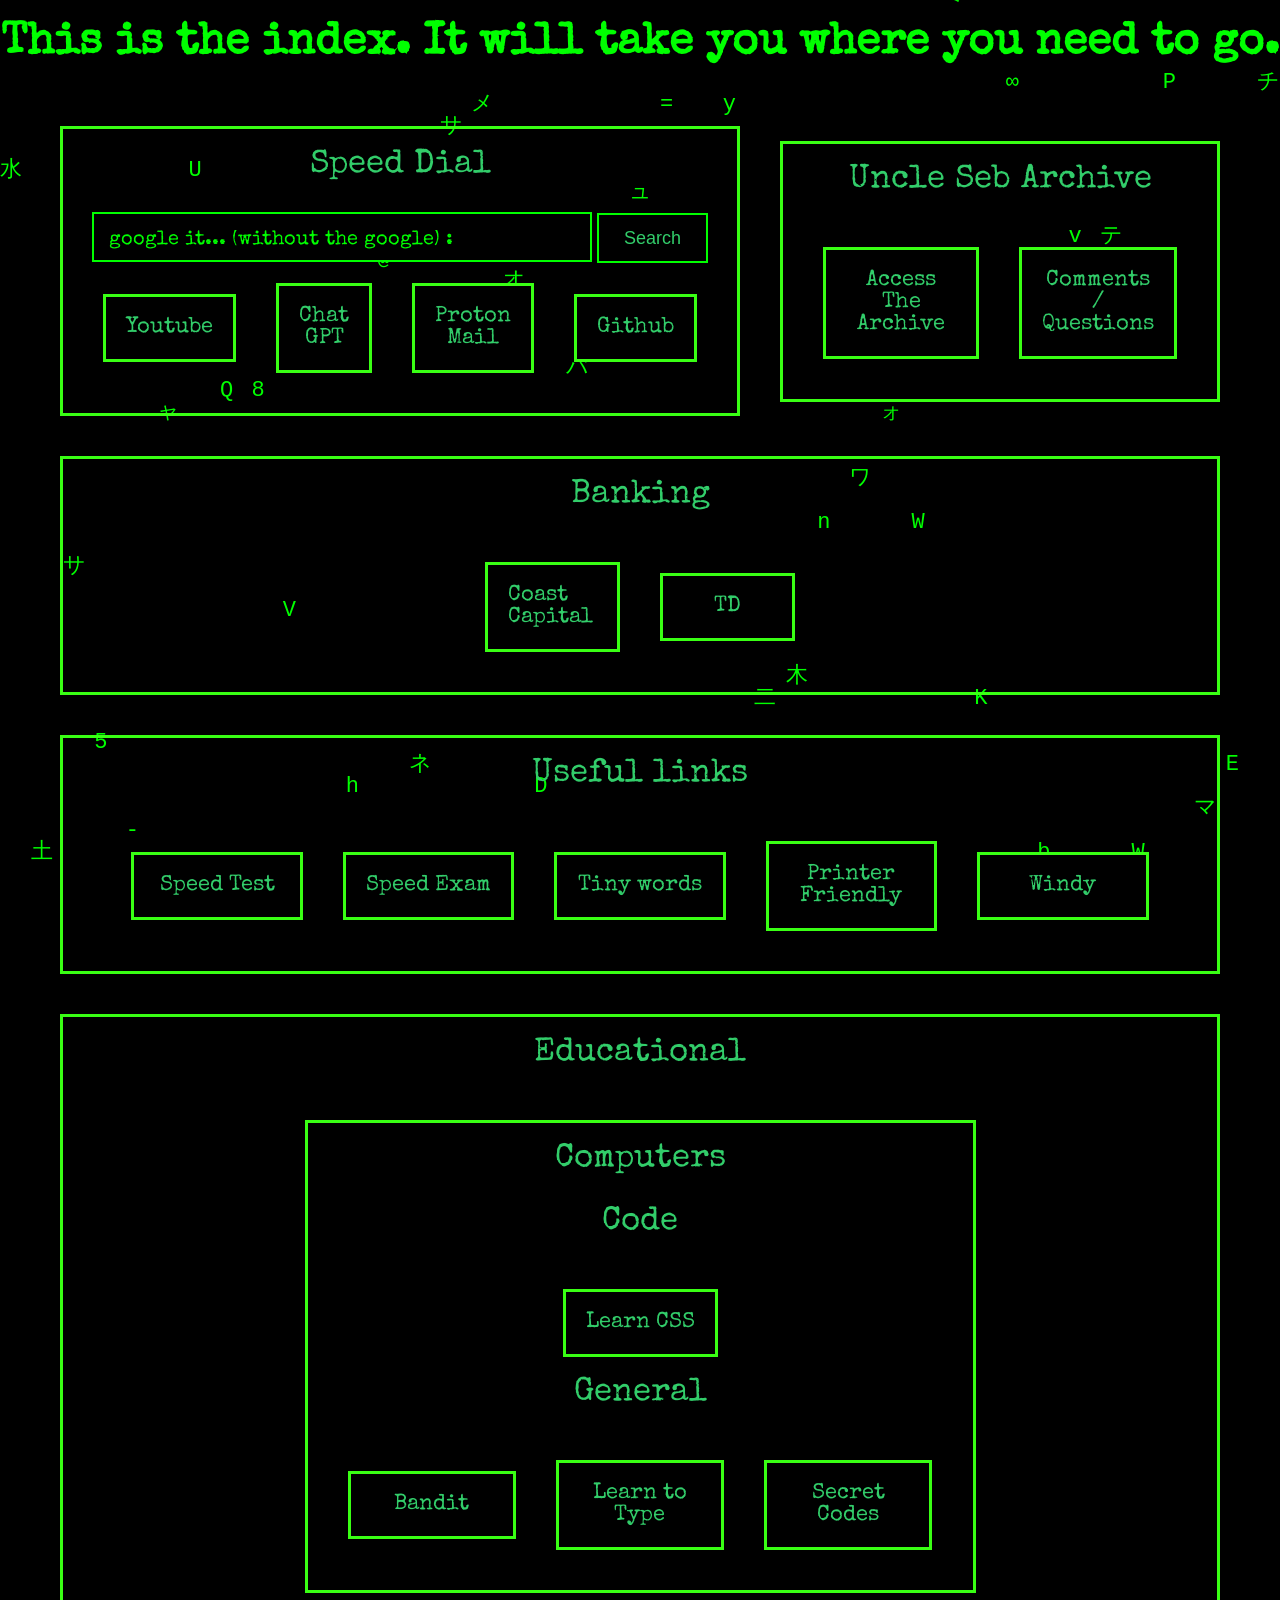
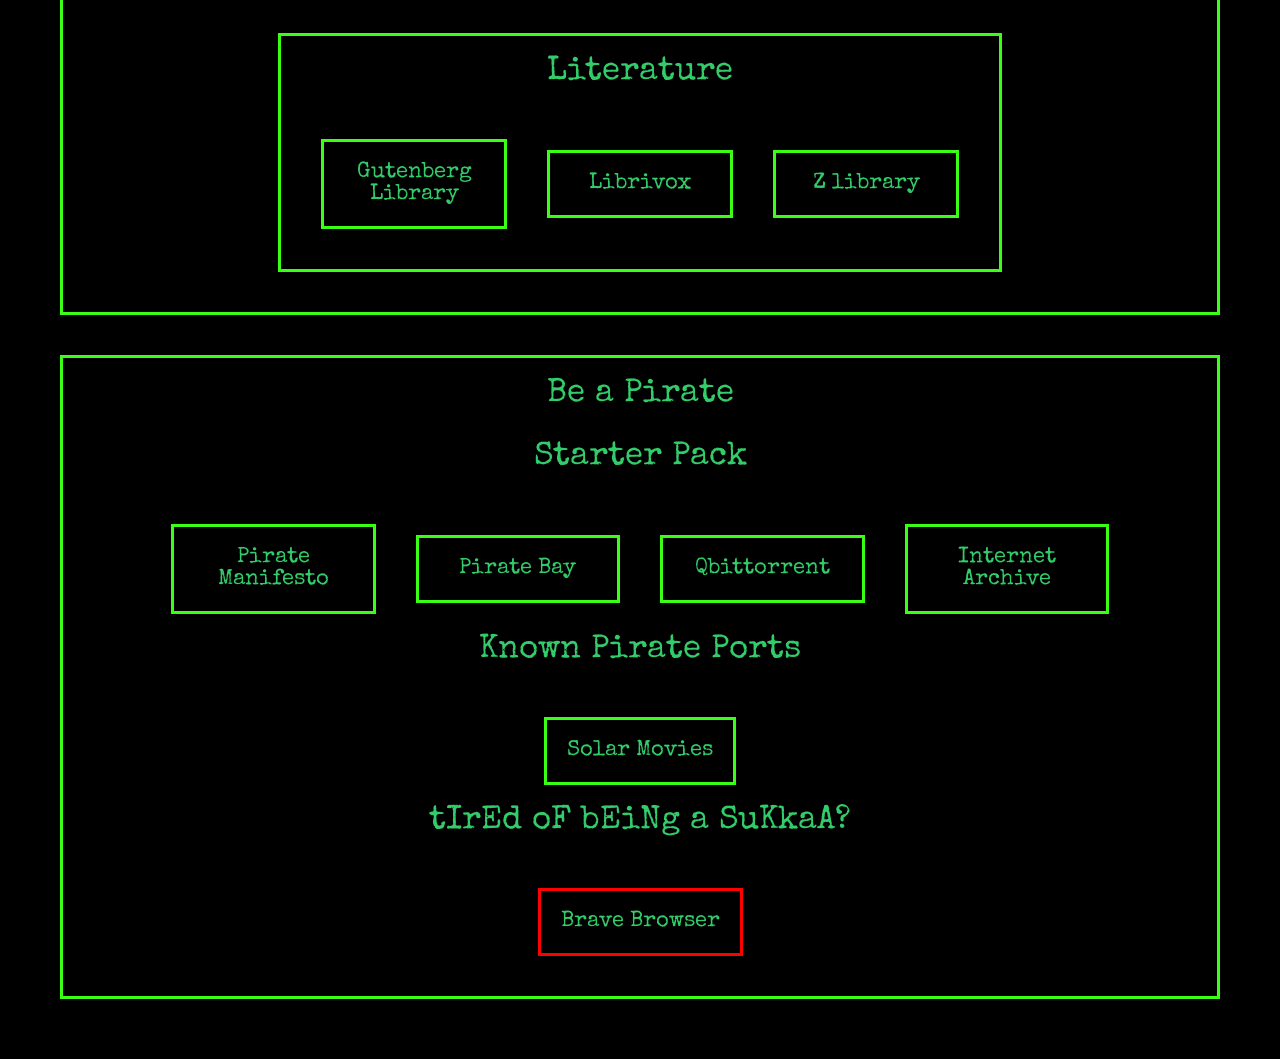
<file: index.html>
<!DOCTYPE html>
<html lang="en">
<head>
    <title>JFLovely.ca</title>
    <link rel="stylesheet" href="style.css">
    <link href="https://fonts.googleapis.com/css2?family=Special+Elite&display=swap" rel="stylesheet">
    <meta charset="UTF-8">
    <meta name="viewport" content="width=device-width, initial-scale=1.0">
</head>
<body>
    <canvas id="matrix"></canvas>
<div class="for-message">
<h1>This is the index. It will take you where you need to go.

</h1>
</div>
<!-- EVERYTHING GOES INSIDE OF THIS BOX-->
<div class="whole-ass-page-box">

    <!-- SPEED DIAL SECTION -->

    <div class="speed-dial">
        <div class="category-title">
            Speed Dial
        </div>

     
        <!--              -------- BRAVE SEARCH ENGINE -------- -->
        <div class="search">
            <form class="google-it" action="https://search.brave.com/search" method="GET"
                        target="_blank">
                <input class="google-it" type="text" name="q" placeholder="google it... (without the google) :">
                <button type="submit">Search</button>       
            </form>
        </div>

    <!--              -------- BRAVE SEARCH ENGINE -------- -->

        <div class="category-links">
            <a href="https://www.youtube.com/" class="youtube"
                target="_blank"
                rel="noopener noreferrer">
                Youtube
            </a>
            <a href="https://chatgpt.com/" class="chatgpt"
                target="_blank"
                rel="noopener noreferrer">
                Chat GPT
            </a>
            <a href="https://account.proton.me/login" class="proton"
                target="_blank"
                rel="noopener noreferrer">
                Proton Mail
            </a>
            <a href="https://github.com/login" class="github"
                target="_blank"
                rel="noopener noreferrer">
                Github
            </a>
        </div>
    </div>

        <!-- UNCLE SEB ARCHIVE -->

    <div class="uncle-seb-archive">
        <div class="category-title">
        Uncle Seb Archive
        </div>
        <div class="category-links">
            <a href="archive.html" class="to-the-archive-box"
                    target="_blank"
                    rel="noopener noreferrer">
                Access
                The 
                Archive
            </a>
            <a href="mailto:suggestions@jflovely.ca" class="email-me-box"
                    target="_blank"
                    rel="noopener noreferrer">
            Comments 
            / 
            Questions
            
            </a>
        </div>
    </div>

        <!-- BANKING BANKING BANKING BANKING -->

    <div class="bank-box">
        <div class="category-title">
        Banking
        </div>
        <div class="category-links">
            <a href="https://banking.coastcapitalsavings.com/" class="coast-capital-box"
                    target="_blank"
                    rel="noopener noreferrer">
                Coast Capital
            </a>
            <a href="https://authentication.td.com/uap-ui/?consumer=easyweb&locale=en_CA#/uap/login" class="td-box"
                    target="_blank"
                    rel="noopener noreferrer">
                TD
            </a>
        </div>
    </div>


       <!-- USEFUL LINKS SECTION -->
    <div class="useful-links">
        <div class="category-title">
            Useful links
        </div>
        <div class="category-links">
            <a href="https://www.speedtest.net/" class="speed-test-1"
                        target="_blank"
                        rel="noopener noreferrer">
                Speed Test
            </a>
            <a href="https://speed.cloudflare.com/" class="speed-test-1"
                        target="_blank"
                        rel="noopener noreferrer">
                Speed Exam
            </a>
            <a href="https://tosdr.org/en" class="tiny-words"
                        target="_blank"
                        rel="noopener noreferrer">
                Tiny words
            </a>
            <a href="https://www.printfriendly.com/" class="printer"
                        target="_blank"
                        rel="noopener noreferrer">
                Printer Friendly
            </a>
            <a href="https://www.windy.com/-Waves-waves" class="windy"
                        target="_blank"
                        rel="noopener noreferrer">
                Windy
            </a>
        </div>
    </div>

    <!-- EDUCATIONAL LINKS SECTIONS -->
    
    <div class="educational-box">
        <div class="category-title">
            Educational
        </div>
        <div class="computer-education">
            <div class="category-title">
                Computers
            </div>
            <div class="category-title">
                Code
            </div>
            <div class="category-links">
                <a href="https://flukeout.github.io/" class="sushi"
                        target="_blank"
                        rel="noopener noreferrer">
                    Learn CSS
                </a>
            </div>
            <div class="category-title">
                General
            </div>
            <div class="category-links">
                <a href="https://overthewire.org/wargames/bandit/" class="bandit"
                target="_blank"
                rel="noopener noreferrer">
                    Bandit
                </a>
                <a href="https://entertrained.app/prompt/herman-melville--moby-dick__006" class="typing"
                target="_blank"
                rel="noopener noreferrer">
                    Learn to Type
                </a>
                <a href="secret codes.html" class="secret-codes"
                target="_blank"
                rel="noopener noreferrer">
                    Secret Codes
                </a>
            </div>

            <!-- LITERATURE SECTION  -->

        </div>
        <div class="literature">
            <div class="category-title">
                Literature
            </div> 
            <div class="category-links">
                <a href="https://www.gutenberg.org/" class="gutenberg"
                    target="_blank"
                    rel="noopener noreferrer">
                    Gutenberg Library
                </a>
                <a href="https://librivox.org/" class="librivox"
                    target="_blank"
                    rel="noopener noreferrer">
                    Librivox
                </a>
                <a href="https://z-library.bz/" class="zlibrary"
                    target="_blank"
                    rel="noopener noreferrer">
                    Z library
                </a>
            </div>
        </div>
    </div>
        
<!-------------------- THIS IS THE PIRATE SECTION ----------------->
    <div class="be-a-pirate">
        <div class="category-title">
            Be a Pirate
        </div>
        <div class="category-title">
            Starter Pack
        </div>
        <div class="category-links">
            <a href="https://doctorspaghetti.org/pastafarians-pirates-and-climate-change/" class="pirate-manifesto" 
                target="_blank" 
                rel="noopener noreferrer">
                Pirate Manifesto
            </a>
            <a href= "https://thepiratebay.org/index.html" class="piratebay"
                target="_blank"
                rel="noopener noreferrer">
                Pirate Bay
            </a>
            <a href="https://www.qbittorrent.org/download" class="qbit" 
                target="_blank" 
                rel="noopener noreferrer">
                Qbittorrent
            </a>
            <a href="https://archive.org/" class="archive" 
                target="_blank" 
                rel="noopener noreferrer">
                Internet Archive
            </a>
        </div>
        <!--  -->
        <div class="category-title">
            Known Pirate Ports
        </div>
        <div class="category-links">
            <a href="https://solarmoviesz.co/" class="solar" 
                target="_blank" 
                rel="noopener noreferrer">
                Solar Movies
            </a>
        </div>
        <div class="category-title">
            tIrEd oF bEiNg a SuKkaA?
        </div>
        <div class="category-links">
            <a href="https://brave.com/download/" class="brave">
                Brave Browser
            </a>
        </div>
    </div>



</div>


    <!-- ----------------------- THIS IS THE END------------------------ -->

<script>const canvas = document.getElementById("matrix");
const ctx = canvas.getContext("2d");


// ===============================
// MATRIX SETTINGS
// ===============================

let fontSize = 22;

// Lower number = faster
// 50 = normal, 35 = faster, 70 = slower
let rainSpeed = 77;

// 1.0 = normal
// 1.35 = denser
// 0.75 = more sparse
let density = .7;


// ===============================
// MATRIX CHARACTERS
// ===============================

const letters =
    "ABCDEFGHIJKLMNOPQRSTUVWXYZ" +
    "abcdefghijklmnopqrstuvwxyz" +
    "0123456789" +

    // Katakana
    "アァカサタナハマヤャラワガザダバパ" +
    "イィキシチニヒミリヰギジヂビピ" +
    "ウゥクスツヌフムユュルグズヅブプ" +
    "エェケセテネヘメレヱゲゼデベペ" +
    "オォコソトノホモヨョロヲゴゾドボポ" +

    // // Hiragana
    // "あいうえお" +
    // "かきくけこ" +
    // "さしすせそ" +
    // "たちつてと" +
    // "なにぬねの" +
    // "はひふへほ" +
    // "まみむめも" +
    // "やゆよ" +
    // "らりるれろ" +
    // "わをん" +

    // Kanji / numbers
    "日月火水木金土" +
    "零一二三四五六七八九" +

    // Symbols
    "!@#$%^&*+-=<>[]{}" +
    "∴∵∞≠≈";


// ===============================
// RAIN COLUMNS
// ===============================

const drops = [];
const speeds = [];


// ===============================
// NATURAL SPEED GENERATOR
// ===============================

function randomSpeed() {

    // Generate a random number centered around 1.0.
    // This makes average-speed columns common,
    // while very slow/fast columns are less common.

    let speed =
        (Math.random() +
         Math.random() +
         Math.random()) / 3;

    // Convert 0–1 into approximately 0.5–2.5
    speed = 0.5 + speed * 2;

    return speed;
}


// ===============================
// RESIZE CANVAS
// ===============================

function resizeCanvas() {

    canvas.width = window.innerWidth;
    canvas.height = window.innerHeight;

    const columnWidth = fontSize / density;
    const columns = Math.ceil(canvas.width / columnWidth);

    drops.length = 0;
    speeds.length = 0;

    for (let x = 0; x < columns; x++) {

        // Random starting position
        drops[x] = Math.floor(
            Math.random() * (canvas.height / fontSize)
        );

        // Give every column its own speed
        speeds[x] = randomSpeed();
    }
}


// ===============================
// DRAW MATRIX RAIN
// ===============================

function draw() {

    // Fade previous characters
    ctx.fillStyle = "rgba(0, 0, 0, 0.075)";
    ctx.fillRect(
        0,
        0,
        canvas.width,
        canvas.height
    );

    ctx.fillStyle = "#0F0";
    ctx.font = fontSize + "px monospace";

    const columnWidth = fontSize / density;

    for (let i = 0; i < drops.length; i++) {

        // Pick a random character
        const text = letters.charAt(
            Math.floor(
                Math.random() * letters.length
            )
        );

        // Draw character
        ctx.fillText(
            text,
            i * columnWidth,
            drops[i] * fontSize
        );


        // If the column reaches the bottom,
        // occasionally restart it at the top.
        if (
            drops[i] * fontSize > canvas.height &&
            Math.random() > 0.975
        ) {

            drops[i] = 0;

            // New speed every time the column restarts
            speeds[i] = randomSpeed();
        }


        // Move this column according to its
        // individual speed.
        drops[i] += speeds[i];
    }
}


// ===============================
// START MATRIX
// ===============================

resizeCanvas();

setInterval(draw, rainSpeed);


// ===============================
// HANDLE WINDOW RESIZE
// ===============================

window.addEventListener(
    "resize",
    resizeCanvas
);</script>

</body>



</html>
</file>
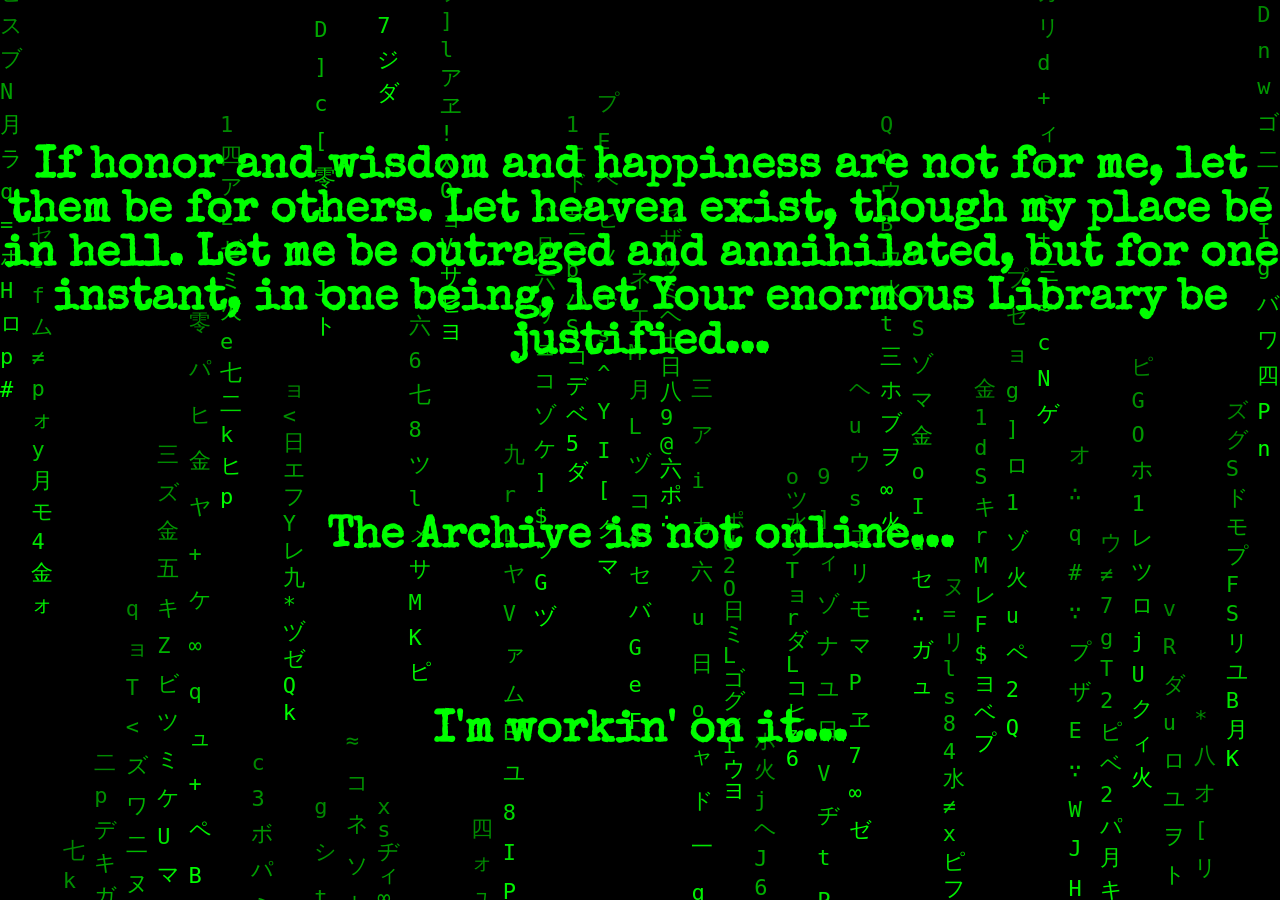
<file: archive.html>
<!DOCTYPE html>
<html lang="en">
<head>
    <meta charset="UTF-8">
    <meta name="viewport" content="width=, initial-scale=1.0">
    <title>Uncle Seb Archive</title>
    <link rel="stylesheet" href="style.css">
        <link href="https://fonts.googleapis.com/css2?family=Special+Elite&display=swap" rel="stylesheet">
</head>
<body>
    <canvas id="matrix"></canvas>
    <div class="centre-stage">
    <h1> If honor and wisdom 
and happiness are not for me, let them be for others. Let heaven exist, though 
my place be in hell. Let me be outraged and annihilated, but for one instant, in 
one being, let Your enormous Library be justified...</h1>
    <h1>The Archive is not online...</h1>
    <h1>I'm workin' on it...</h1>
    </div>
</body>



<script>const canvas = document.getElementById("matrix");
const ctx = canvas.getContext("2d");


// ===============================
// MATRIX SETTINGS
// ===============================

let fontSize = 22;

// Lower number = faster
// 50 = normal, 35 = faster, 70 = slower
let rainSpeed = 77;

// 1.0 = normal
// 1.35 = denser
// 0.75 = more sparse
let density = .7;


// ===============================
// MATRIX CHARACTERS
// ===============================

const letters =
    "ABCDEFGHIJKLMNOPQRSTUVWXYZ" +
    "abcdefghijklmnopqrstuvwxyz" +
    "0123456789" +

    // Katakana
    "アァカサタナハマヤャラワガザダバパ" +
    "イィキシチニヒミリヰギジヂビピ" +
    "ウゥクスツヌフムユュルグズヅブプ" +
    "エェケセテネヘメレヱゲゼデベペ" +
    "オォコソトノホモヨョロヲゴゾドボポ" +

    // // Hiragana
    // "あいうえお" +
    // "かきくけこ" +
    // "さしすせそ" +
    // "たちつてと" +
    // "なにぬねの" +
    // "はひふへほ" +
    // "まみむめも" +
    // "やゆよ" +
    // "らりるれろ" +
    // "わをん" +

    // Kanji / numbers
    "日月火水木金土" +
    "零一二三四五六七八九" +

    // Symbols
    "!@#$%^&*+-=<>[]{}" +
    "∴∵∞≠≈";


// ===============================
// RAIN COLUMNS
// ===============================

const drops = [];
const speeds = [];


// ===============================
// NATURAL SPEED GENERATOR
// ===============================

function randomSpeed() {

    // Generate a random number centered around 1.0.
    // This makes average-speed columns common,
    // while very slow/fast columns are less common.

    let speed =
        (Math.random() +
         Math.random() +
         Math.random()) / 3;

    // Convert 0–1 into approximately 0.5–2.5
    speed = 0.5 + speed * 2;

    return speed;
}


// ===============================
// RESIZE CANVAS
// ===============================

function resizeCanvas() {

    canvas.width = window.innerWidth;
    canvas.height = window.innerHeight;

    const columnWidth = fontSize / density;
    const columns = Math.ceil(canvas.width / columnWidth);

    drops.length = 0;
    speeds.length = 0;

    for (let x = 0; x < columns; x++) {

        // Random starting position
        drops[x] = Math.floor(
            Math.random() * (canvas.height / fontSize)
        );

        // Give every column its own speed
        speeds[x] = randomSpeed();
    }
}


// ===============================
// DRAW MATRIX RAIN
// ===============================

function draw() {

    // Fade previous characters
    ctx.fillStyle = "rgba(0, 0, 0, 0.05)";
    ctx.fillRect(
        0,
        0,
        canvas.width,
        canvas.height
    );

    ctx.fillStyle = "#0F0";
    ctx.font = fontSize + "px monospace";

    const columnWidth = fontSize / density;

    for (let i = 0; i < drops.length; i++) {

        // Pick a random character
        const text = letters.charAt(
            Math.floor(
                Math.random() * letters.length
            )
        );

        // Draw character
        ctx.fillText(
            text,
            i * columnWidth,
            drops[i] * fontSize
        );


        // If the column reaches the bottom,
        // occasionally restart it at the top.
        if (
            drops[i] * fontSize > canvas.height &&
            Math.random() > 0.975
        ) {

            drops[i] = 0;

            // New speed every time the column restarts
            speeds[i] = randomSpeed();
        }


        // Move this column according to its
        // individual speed.
        drops[i] += speeds[i];
    }
}


// ===============================
// START MATRIX
// ===============================

resizeCanvas();

setInterval(draw, rainSpeed);


// ===============================
// HANDLE WINDOW RESIZE
// ===============================

window.addEventListener(
    "resize",
    resizeCanvas
);</script>

</html>
</file>
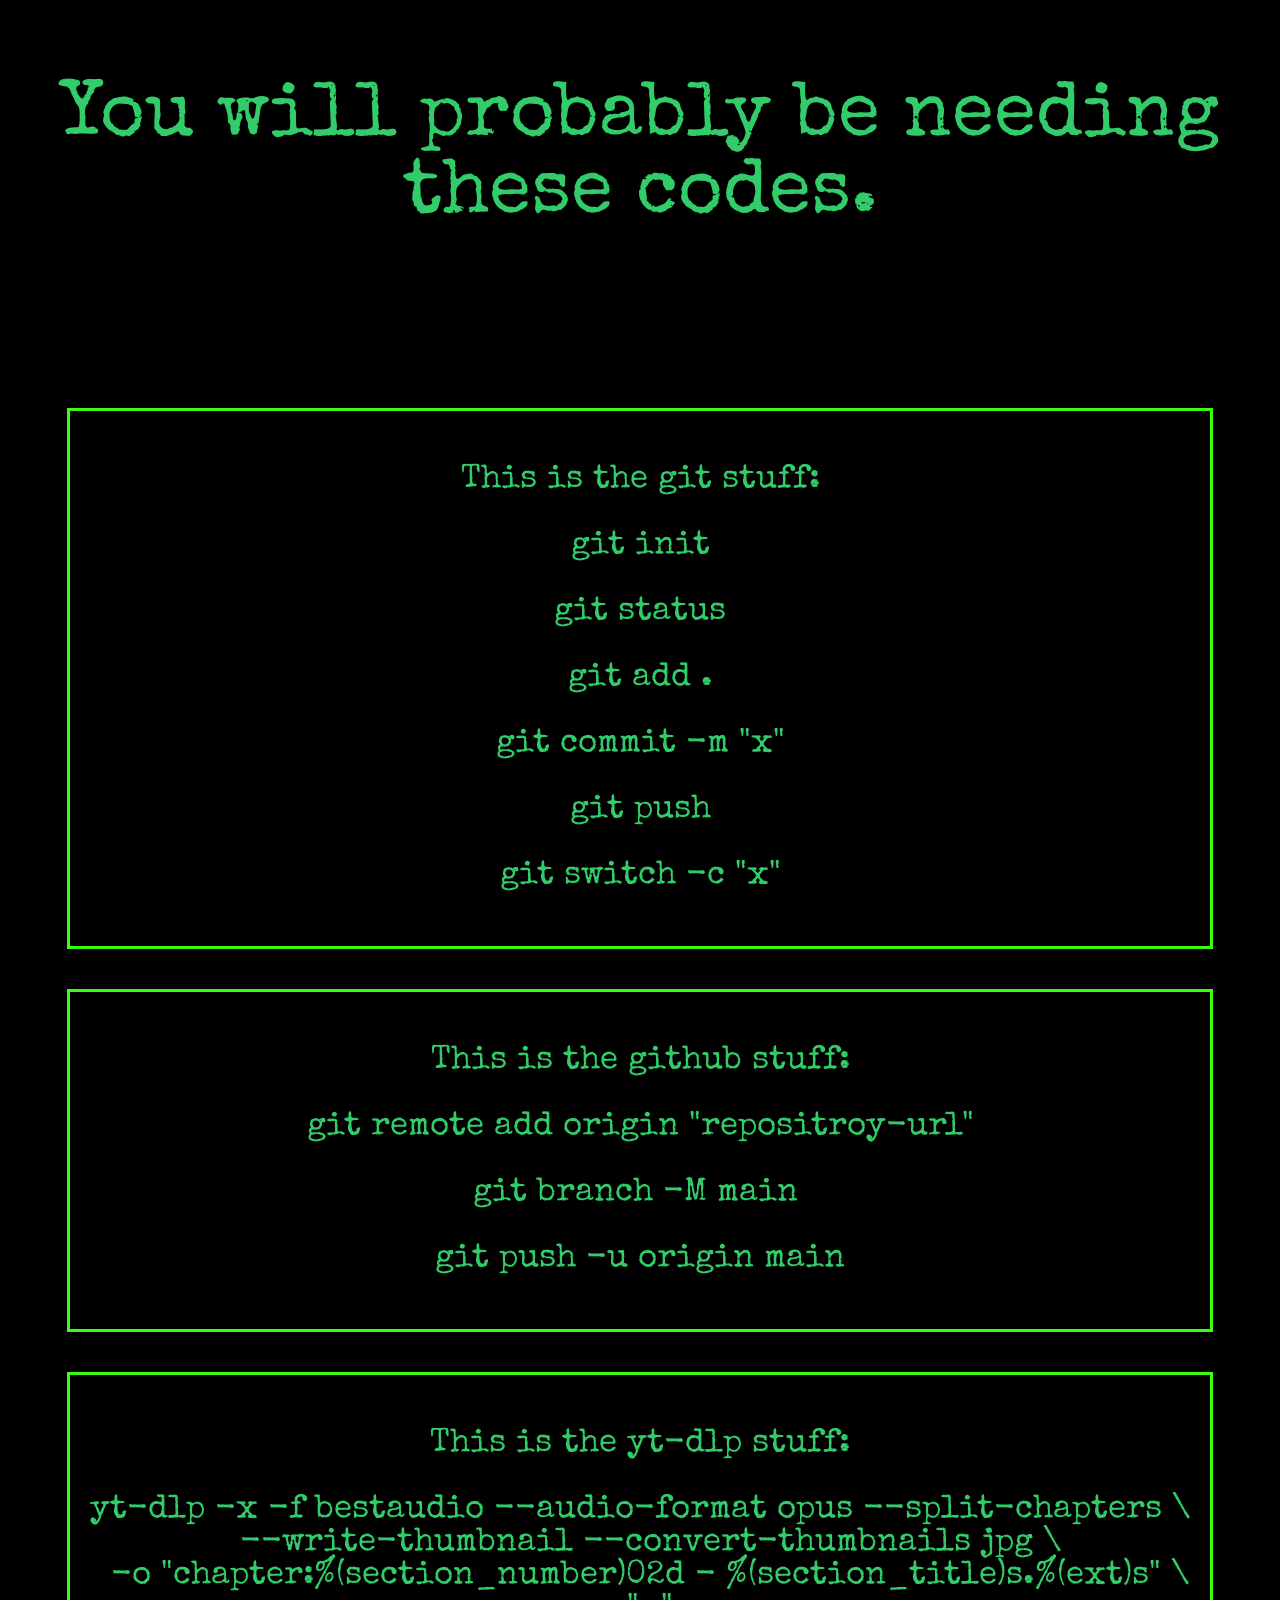
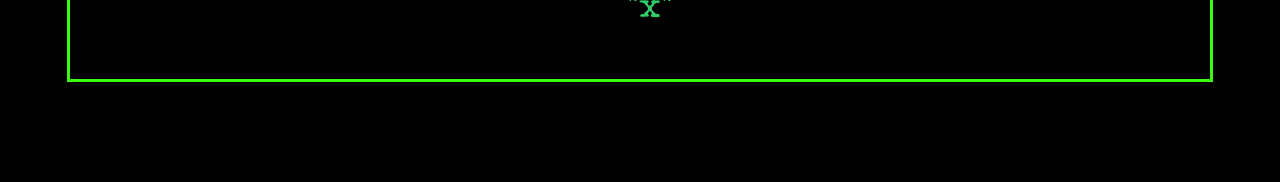
<file: secret codes.html>
<!DOCTYPE html>
<html lang="en">
<head>
    <meta charset="UTF-8">
    <link href="https://fonts.googleapis.com/css2?family=Special+Elite&display=swap" rel="stylesheet">
    <link rel="stylesheet" href="style.css">
    <meta name="viewport" content="width=device-width, initial-scale=1.0">
    <title>Secret Codes</title>
</head>
<body>


    <canvas id="matrix"></canvas>


<div class="whole-ass-page-box">
    <div class="fukbox">
        
        <p>You will probably be needing these codes.
            
        </p>
            <br></br>
        <div class="git-codes">
    
            <pre class="font">
                
This is the git stuff:

git init

git status

git add .

git commit -m "x"

git push

git switch -c "x"
            </pre>
 
        </div>

        <div class="github-codes">
            <pre class="font">

This is the github stuff:

git remote add origin "repositroy-url"

git branch -M main 

git push -u origin main
            </pre>
        </div>
            <div class="yt-dlp-codes">
                <pre class="font">
                    
This is the yt-dlp stuff:

yt-dlp -x -f bestaudio --audio-format opus --split-chapters \
  --write-thumbnail --convert-thumbnails jpg \
  -o "chapter:%(section_number)02d - %(section_title)s.%(ext)s" \
  "x"
                </pre> 
            </div>
        </div>
    </div>

    

</div>
</body>

<script>const canvas = document.getElementById("matrix");
const ctx = canvas.getContext("2d");


// ===============================
// MATRIX SETTINGS
// ===============================

let fontSize = 22;

// Lower number = faster
// 50 = normal, 35 = faster, 70 = slower
let rainSpeed = 77;

// 1.0 = normal
// 1.35 = denser
// 0.75 = more sparse
let density = .7;


// ===============================
// MATRIX CHARACTERS
// ===============================

const letters =
    "ABCDEFGHIJKLMNOPQRSTUVWXYZ" +
    "abcdefghijklmnopqrstuvwxyz" +
    "0123456789" +

    // Katakana
    "アァカサタナハマヤャラワガザダバパ" +
    "イィキシチニヒミリヰギジヂビピ" +
    "ウゥクスツヌフムユュルグズヅブプ" +
    "エェケセテネヘメレヱゲゼデベペ" +
    "オォコソトノホモヨョロヲゴゾドボポ" +

    // // Hiragana
    // "あいうえお" +
    // "かきくけこ" +
    // "さしすせそ" +
    // "たちつてと" +
    // "なにぬねの" +
    // "はひふへほ" +
    // "まみむめも" +
    // "やゆよ" +
    // "らりるれろ" +
    // "わをん" +

    // Kanji / numbers
    "日月火水木金土" +
    "零一二三四五六七八九" +

    // Symbols
    "!@#$%^&*+-=<>[]{}" +
    "∴∵∞≠≈";


// ===============================
// RAIN COLUMNS
// ===============================

const drops = [];
const speeds = [];


// ===============================
// NATURAL SPEED GENERATOR
// ===============================

function randomSpeed() {

    // Generate a random number centered around 1.0.
    // This makes average-speed columns common,
    // while very slow/fast columns are less common.

    let speed =
        (Math.random() +
         Math.random() +
         Math.random()) / 3;

    // Convert 0–1 into approximately 0.5–2.5
    speed = 0.5 + speed * 2;

    return speed;
}


// ===============================
// RESIZE CANVAS
// ===============================

function resizeCanvas() {

    canvas.width = window.innerWidth;
    canvas.height = window.innerHeight;

    const columnWidth = fontSize / density;
    const columns = Math.ceil(canvas.width / columnWidth);

    drops.length = 0;
    speeds.length = 0;

    for (let x = 0; x < columns; x++) {

        // Random starting position
        drops[x] = Math.floor(
            Math.random() * (canvas.height / fontSize)
        );

        // Give every column its own speed
        speeds[x] = randomSpeed();
    }
}


// ===============================
// DRAW MATRIX RAIN
// ===============================

function draw() {

    // Fade previous characters
    ctx.fillStyle = "rgba(0, 0, 0, 0.05)";
    ctx.fillRect(
        0,
        0,
        canvas.width,
        canvas.height
    );

    ctx.fillStyle = "#0F0";
    ctx.font = fontSize + "px monospace";

    const columnWidth = fontSize / density;

    for (let i = 0; i < drops.length; i++) {

        // Pick a random character
        const text = letters.charAt(
            Math.floor(
                Math.random() * letters.length
            )
        );

        // Draw character
        ctx.fillText(
            text,
            i * columnWidth,
            drops[i] * fontSize
        );


        // If the column reaches the bottom,
        // occasionally restart it at the top.
        if (
            drops[i] * fontSize > canvas.height &&
            Math.random() > 0.975
        ) {

            drops[i] = 0;

            // New speed every time the column restarts
            speeds[i] = randomSpeed();
        }


        // Move this column according to its
        // individual speed.
        drops[i] += speeds[i];
    }
}


// ===============================
// START MATRIX
// ===============================

resizeCanvas();

setInterval(draw, rainSpeed);


// ===============================
// HANDLE WINDOW RESIZE
// ===============================

window.addEventListener(
    "resize",
    resizeCanvas
);</script>

</html>
</file>
<file: style.css>
.font {
    font-family: "Special Elite", monospace;
}

.for-message {
    margin-top: 22px;
    flex: 1;
}

.centre-stage {
    min-height: 100vh;
    display: flex;
    flex-direction: column;
    justify-content: center;
    align-items: center;
    text-align: center;
    gap: 150px;
}

.google-it::placeholder {
    font-family: "Special Elite", monospace;
    color: #0f0;
    opacity: 1;
}

.search input {
    width: 500px;
    height: 50px;
    font-size: 20px;
    padding: 0 15px;
    background-color: black;
    color: #32CD6A;
    border: 2px solid #0f0;
}

.search button{
    height: 50px;
    padding: 0 25px;
    font-size: 18px;
    background-color: black;
    color: #32CD6A;
    border: 2px solid #0f0;
}

.suckers-box {
    display: flex;
    flex: 1;
    padding: 20px;
    margin: 20px;
    border: 3px solid #f00;
    color: #32CD6A;
    text-decoration: none;
    align-items: center;
    justify-content: center;
    text-align: center;
    background-color: black;
}

.brave {
    display: flex;
    flex: 1;
    padding: 20px;
    margin: 20px;
    border: 3px solid #f00;
    color: #32CD6A;
    text-decoration: none;
    align-items: center;
    justify-content: center;
    text-align: center;
    background-color: black;
}

#matrix {
    position: fixed;
    inset: 0;
    width: 100vw;
    height: 100vh;
    z-index: 0;
    pointer-events: none;
}

* {
    margin: 0;
    padding: 0;
    box-sizing: border-box;
}
h1 {
    position: relative;
    z-index: 1;
}

h1 {
    font-size: 44px;
    text-align: center;
}

body {
    font-family: "Special Elite", monospace;
    color: #0f0;
    background-color: black;
}

.whole-ass-page-box {
    display: flex;
    flex-wrap: wrap;
    flex: 1;
    padding: 20px;
    margin: 20px;
    /* border: 3px solid #39ff14; */
    color: #32CD6A;
    text-decoration: none;
    align-items: center;
    justify-content: center;
    position: relative;
    z-index: 1;
}

.uncle-seb-archive {
    display: flex;
    flex-direction: column;
    flex: 1;
    padding: 20px;
    margin: 20px;
    border: 3px solid #39ff14;
    color: #32CD6A;
    text-decoration: none;
    align-items: center;
    justify-content: center;
}

.email-me-box {
    display: block;
    flex: 1;
    padding: 20px;
    margin: 20px;
    border: 3px solid #39ff14;
    color: #32CD6A;
    text-decoration: none;
    text-align: center;
    background-color: black;
}

.to-the-archive-box {
    display: block;
    flex: 1;
    padding: 20px;
    margin: 20px;
    border: 3px solid #39ff14;
    color: #32CD6A;
    text-decoration: none;
    text-align: center;
    background-color: black;
}

.bank-box {
    display: flex;
    flex-direction: column;
    flex: 1;
    padding: 20px;
    margin: 20px;
    border: 3px solid #39ff14;
    color: #32CD6A;
    text-decoration: none;
    align-items: center;
    justify-content: center;
}

.coast-capital-box {
    display: flex;
    flex: 1;
    padding: 20px;
    margin: 20px;
    border: 3px solid #39ff14;
    color: #32CD6A;
    text-decoration: none;
    align-items: center;
    justify-content: center;
    background-color: black;
}

.td-box {
    display: flex;
    flex: 1;
    padding: 20px;
    margin: 20px;
    border: 3px solid #39ff14;
    color: #32CD6A;
    text-decoration: none;
    align-items: center;
    justify-content: center;
    background-color: black;
}

.category-title {
    font-size: 33px;
    margin-bottom: 30px;
    flex: 1;
}

.category-links {
    display: flex;
    justify-content: center;
    align-items: center;
    flex: 1;
    font-size: 22px;
    
}

.useful-links {    
    display: flex;
    flex-direction: column;
    flex: 1;
    padding: 20px;
    margin: 20px;
    border: 3px solid #39ff14;
    color: #32CD6A;
    text-decoration: none;
    align-items: center;
    justify-content: center;
    text-align: center;
}

.speed-test-1 {
    display: flex;
    flex: 1;
    padding: 20px;
    margin: 20px;
    border: 3px solid #39ff14;
    color: #32CD6A;
    text-decoration: none;
    align-items: center;
    justify-content: center;
    text-align: center;
    background-color: black;
}

.tiny-words {
    display: flex;
    flex: 1;
    padding: 20px;
    margin: 20px;
    border: 3px solid #39ff14;
    color: #32CD6A;
    text-decoration: none;
    align-items: center;
    justify-content: center;
    text-align: center;
    background-color: black;
}

.windy {
    display: flex;
    flex-direction: column;
    flex: 1;
    padding: 20px;
    margin: 20px;
    border: 3px solid #39ff14;
    color: #32CD6A;
    text-decoration: none;
    align-items: center;
    justify-content: center;
    text-align: center;
    background-color: black;
}

.printer {
    display: flex;
    flex: 1;
    padding: 20px;
    margin: 20px;
    border: 3px solid #39ff14;
    color: #32CD6A;
    text-decoration: none;
    align-items: center;
    justify-content: center;
    text-align: center;
    background-color: black;
}

.educational-box {
    display: flex;
    flex-direction: column;
    flex: 1;
    padding: 20px;
    margin: 20px;
    border: 3px solid #39ff14;
    color: #32CD6A;
    text-decoration: none;
    align-items: center;
    justify-content: center;
    text-align: center;
}

.computer-education {
    display: flex;
    flex-direction: column;
    flex: 1;
    padding: 20px;
    margin: 20px;
    border: 3px solid #39ff14;
    color: #32CD6A;
    text-decoration: none;
    align-items: center;
    justify-content: center;
    text-align: center;
}





.bandit {
    display: flex;
    flex: 1;
    padding: 20px;
    margin: 20px;
    border: 3px solid #39ff14;
    color: #32CD6A;
    text-decoration: none;
    align-items: center;
    justify-content: center;
    text-align: center;
    background-color: black;
}

.typing {
    display: flex;
    flex: 1;
    padding: 20px;
    margin: 20px;
    border: 3px solid #39ff14;
    color: #32CD6A;
    text-decoration: none;
    align-items: center;
    justify-content: center;
    text-align: center;
    background-color: black;
}

.speed-dial {
    display: flex;
    flex-direction: column;
    flex: 1;
    padding: 20px;
    margin: 20px;
    border: 3px solid #39ff14;
    color: #32CD6A;
    text-decoration: none;
    align-items: center;
    justify-content: center;
    text-align: center;
}

.youtube {
    display: flex;
    flex: 1;
    padding: 20px;
    margin: 20px;
    border: 3px solid #39ff14;
    color: #32CD6A;
    text-decoration: none;
    align-items: center;
    justify-content: center;
    text-align: center;
    background-color: black;
}

.chatgpt {
    display: flex;
    flex: 1;
    padding: 20px;
    margin: 20px;
    border: 3px solid #39ff14;
    color: #32CD6A;
    text-decoration: none;
    align-items: center;
    justify-content: center;
    text-align: center;
    background-color: black;
}

.proton {
    display: flex;
    flex: 1;
    padding: 20px;
    margin: 20px;
    border: 3px solid #39ff14;
    color: #32CD6A;
    text-decoration: none;
    align-items: center;
    justify-content: center;
    text-align: center;
    background-color: black;
}



.sushi {
    display: flex;
    flex: 1;
    padding: 20px;
    margin: 20px;
    border: 3px solid #39ff14;
    color: #32CD6A;
    text-decoration: none;
    align-items: center;
    justify-content: center;
    text-align: center;
    background-color: black;
}

.github {
    display: flex;
    flex: 1;
    padding: 20px;
    margin: 20px;
    border: 3px solid #39ff14;
    color: #32CD6A;
    text-decoration: none;
    align-items: center;
    justify-content: center;
    text-align: center;
    background-color: black;
}

.secret-codes {
    display: flex;
    flex: 1;
    padding: 20px;
    margin: 20px;
    border: 3px solid #39ff14;
    color: #32CD6A;
    text-decoration: none;
    align-items: center;
    justify-content: center;
    text-align: center;
    background-color: black;
}

.fukbox {
    display: grid;
    flex-direction: column;
    font-size: 77px;
    flex: 1;
    padding: 20px;
    margin: 20px;
    /* border: 3px solid #39ff14; */
    color: #32CD6A;
    text-decoration: none;
    align-items: center;
    justify-content: center;
    text-align: center;
    
}

.git-codes {
    display: flex;
    flex: 1;
    font-size: 33px;
    padding: 20px;
    margin: 20px;
    border: 3px solid #39ff14;
    color: #32CD6A;
    text-decoration: none;
    align-items: center;
    justify-content: center;
    text-align: center;
    background-color: black;
}

.github-codes code {
    font-family: "Special Elite", monospace;
}

.github-codes {
    display: flex;
    flex: 1;
    padding: 20px;
    margin: 20px;
    border: 3px solid #39ff14;
    color: #32CD6A;
    text-decoration: none;
    align-items: center;
    justify-content: center;
    text-align: center;
    font-size: 33px;
    background-color: black;
}

.yt-dlp-codes {
    display: flex;
    flex: 1;
    padding: 20px;
    margin: 20px;
    border: 3px solid #39ff14;
    color: #32CD6A;
    text-decoration: none;
    align-items: center;
    justify-content: center;
    text-align: center;
    font-size: 33px;
    background-color: black;
}


.literature {
    display: flex;
    flex: 1;
    flex-direction: column;
    padding: 20px;
    margin: 20px;
    border: 3px solid #39ff14;
    color: #32CD6A;
    text-decoration: none;
    align-items: center;
    justify-content: center;
    text-align: center;
}

.gutenberg {
    display: flex;
    flex: 1;
    padding: 20px;
    margin: 20px;
    border: 3px solid #39ff14;
    color: #32CD6A;
    text-decoration: none;
    align-items: center;
    justify-content: center;
    text-align: center;
    background-color: black;
}

.librivox {
    display: flex;
    flex: 1;
    padding: 20px;
    margin: 20px;
    border: 3px solid #39ff14;
    color: #32CD6A;
    text-decoration: none;
    align-items: center;
    justify-content: center;
    text-align: center;
    background-color: black;
}

.zlibrary {
    display: flex;
    flex: 1;
    padding: 20px;
    margin: 20px;
    border: 3px solid #39ff14;
    color: #32CD6A;
    text-decoration: none;
    align-items: center;
    justify-content: center;
    text-align: center;
    background-color: black;
}

.be-a-pirate {
    display: flex;
    flex: 1;
    flex-direction: column;
    padding: 20px;
    margin: 20px;
    border: 3px solid #39ff14;
    color: #32CD6A;
    text-decoration: none;
    align-items: center;
    justify-content: center;
    text-align: center;
}

.starter-pack {
    display: flex;
    flex: 1;
    padding: 20px;
    margin: 20px;
    border: 3px solid #39ff14;
    color: #32CD6A;
    text-decoration: none;
    align-items: center;
    justify-content: center;
    text-align: center;
    background-color: black;
}

.pirate-manifesto {
    display: flex;
    flex: 1;
    padding: 20px;
    margin: 20px;
    border: 3px solid #39ff14;
    color: #32CD6A;
    text-decoration: none;
    align-items: center;
    justify-content: center;
    text-align: center;
    background-color: black;
}

.solar {
    display: flex;
    flex: 1;
    padding: 20px;
    margin: 20px;
    border: 3px solid #39ff14;
    color: #32CD6A;
    text-decoration: none;
    align-items: center;
    justify-content: center;
    text-align: center;
    background-color: black;
}

.piratebay {
    display: flex;
    flex: 1;
    padding: 20px;
    margin: 20px;
    border: 3px solid #39ff14;
    color: #32CD6A;
    text-decoration: none;
    align-items: center;
    justify-content: center;
    text-align: center;
    background-color: black;
}

.archive {
    display: flex;
    flex: 1;
    padding: 20px;
    margin: 20px;
    border: 3px solid #39ff14;
    color: #32CD6A;
    text-decoration: none;
    align-items: center;
    justify-content: center;
    text-align: center;
    background-color: black;
}

.qbit {
    display: flex;
    flex: 1;
    padding: 20px;
    margin: 20px;
    border: 3px solid #39ff14;
    color: #32CD6A;
    text-decoration: none;
    align-items: center;
    justify-content: center;
    text-align: center;
    background-color: black;
}


/* =========================================================
   MOBILE VERSION
   ========================================================= */

@media (max-width: 768px) {

    /* -------------------------
       GENERAL PAGE
       ------------------------- */

    body {
        width: 100%;
        overflow-x: hidden;
    }

    .whole-ass-page-box {
        display: flex;
        flex-direction: column;
        flex-wrap: nowrap;

        width: 100%;
        margin: 0;
        padding: 10px;

        align-items: stretch;
    }


    /* -------------------------
       INTRO MESSAGE
       ------------------------- */

    .for-message {
        margin: 15px 10px;
    }

    h1 {
        font-size: 24px;
        line-height: 1.3;
    }


    /* -------------------------
       CATEGORY BOXES
       ------------------------- */

    .speed-dial,
    .uncle-seb-archive,
    .bank-box,
    .useful-links,
    .educational-box,
    .be-a-pirate,
    .literature,
    .computer-education {

        width: 100%;
        flex: none;

        margin: 10px 0;
        padding: 15px;

        box-sizing: border-box;
    }


    /* -------------------------
       CATEGORY TITLES
       ------------------------- */

    .category-title {
        font-size: 24px;
        margin-bottom: 15px;
        flex: none;

        text-align: center;
    }


    /* -------------------------
       LINKS
       ------------------------- */

    .category-links {
        display: flex;
        flex-direction: column;

        width: 100%;
        flex: none;

        font-size: 18px;
    }


    /* -------------------------
       LINK BUTTONS
       ------------------------- */

    .category-links a {
        width: 100%;
        flex: none;

        margin: 6px 0;
        padding: 15px 10px;

        box-sizing: border-box;

        text-align: center;
    }


    /* -------------------------
       SEARCH
       ------------------------- */

    .search {
        width: 100%;
    }

    .google-it {
        display: flex;
        flex-direction: column;
        width: 100%;
    }

    .search input {
        width: 100%;
        height: 48px;

        font-size: 17px;
        padding: 0 10px;

        box-sizing: border-box;
    }

    .search button {
        width: 100%;
        height: 48px;

        margin-top: 8px;

        font-size: 17px;
    }


    /* -------------------------
       NESTED EDUCATIONAL BOX
       ------------------------- */

    .computer-education {
        width: 100%;
        margin: 10px 0;
        padding: 10px;
    }


    /* -------------------------
       MATRIX
       ------------------------- */

    #matrix {
        width: 100%;
        height: 100%;
    }
}
</file>
